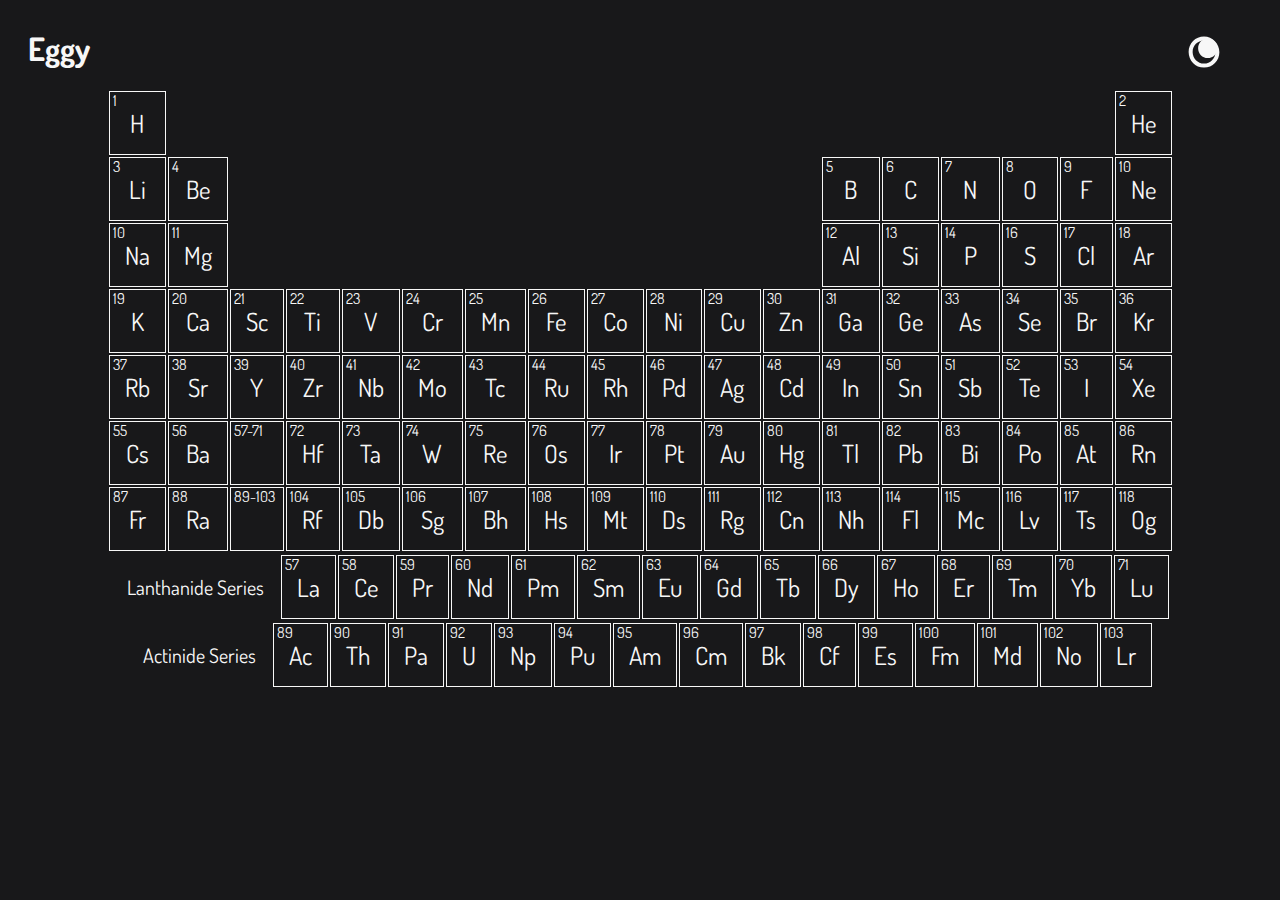
<file: periodictable/periodic.html>
<!DOCTYPE html>
<html lang="en">
    <head>
        <meta charset="UTF-8">
        <meta http-equiv="X-UA-Compatible" content="IE=edge">
        <meta name="viewport" content="width=device-width, initial-scale=1.0">
        <title>Periodic Table</title>
        <link rel="stylesheet" href="periodic.css"/>
        <link rel="stylesheet" href="../style.css"/>
        <link rel="stylesheet" href="../toggle.css"/>
    </head>
    <body>
        <div class="top">
            <h1 class="title"><a href="../index.html">Eggy</a></h1>
            <label class="theme-toggle" title="Toggle theme">
                <input type="checkbox" class="theme-checkbox"/>
                <span class="theme-toggle-sr">Toggle theme</span>
                <svg xmlns="http://www.w3.org/2000/svg" aria-hidden="true" class="theme-toggle__within"  height="2.5em" width="2.5em" viewBox="0 0 32 32" fill="currentColor" viewBox="0 0 32 32">
                    <clipPath id="theme-toggle__within__clip">
                        <path d="M0 0h32v32H0Zm6 16a1 1 0 0 0 20 0 1 1 0 0 0-20 0"/>
                    </clipPath>
                    <g clip-path="url(#theme-toggle__within__clip)">
                        <path d="M25.6 19.5 23.2 16l2.4-3.4c.2-.3 0-.8-.4-.9l-4.1-.7-.7-4.1c-.1-.4-.6-.6-.9-.4L16 8.8l-3.5-2.4c-.3-.2-.8 0-.9.4l-.7 4.1-4.1.7c-.4.1-.6.6-.4.9L8.8 16l-2.4 3.4c-.2.3 0 .8.4.9l4.1.7.7 4.1c.1.4.6.6.9.4l3.4-2.4 3.4 2.4c.3.2.8 0 .9-.4l.7-4.1 4.1-.7c.6 0 .8-.5.6-.8zM16 21.9c-3.3 0-5.9-2.7-5.9-5.9 0-3.3 2.7-5.9 5.9-5.9s5.9 2.7 5.9 5.9c0 3.3-2.6 5.9-5.9 5.9z"/>
                    </g>
                    <path d="M16 3.6C9.1 3.6 3.7 9.1 3.7 15.9S9 28.4 16 28.4s12.3-5.6 12.3-12.3S22.9 3.6 16 3.6zm0 21.6c-5.1 0-9.1-4.3-9.1-9.3s4-9.1 9.1-9.1 9.1 4.3 9.1 9.3-4 9.1-9.1 9.1z" class="theme-toggle__within__circle"/>
                    <path d="M19 5.2c-4.3 0-7.7 3.5-7.7 7.7s3.3 7.9 7.7 7.9 7.7-3.5 7.7-7.7-3.4-7.9-7.7-7.9z" class="theme-toggle__within__inner"/>
                </svg>
            </label>
        </div>
        <div class="table">
            <table class="contiguous">
                <tr>
                    <!--7x18-->
                    <td class="element"><span>1</span>H</td>
                    <td class="blank" colspan="16"></td>
                    <td class="element"><span>2</span>He</td>   
                </tr>
                <tr>
                    <td class="element"><span>3</span>Li</td>
                    <td class="element"><span>4</span>Be</td>
                    <td class="blank" colspan="10"></td>
                    <td class="element"><span>5</span>B</td>
                    <td class="element"><span>6</span>C</td>
                    <td class="element"><span>7</span>N</td>
                    <td class="element"><span>8</span>O</td>
                    <td class="element"><span>9</span>F</td>
                    <td class="element"><span>10</span>Ne</td>
                </tr>
                <tr>
                    <td class="element"><span>10</span>Na</td>
                    <td class="element"><span>11</span>Mg</td>
                    <td class="blank" colspan="10"></td>
                    <td class="element"><span>12</span>Al</td>
                    <td class="element"><span>13</span>Si</td>
                    <td class="element"><span>14</span>P</td>
                    <td class="element"><span>16</span>S</td>
                    <td class="element"><span>17</span>Cl</td>
                    <td class="element"><span>18</span>Ar</td>
                </tr>
                <tr>
                    <td class="element"><span>19</span>K</td>
                    <td class="element"><span>20</span>Ca</td>
                    <td class="element"><span>21</span>Sc</td>
                    <td class="element"><span>22</span>Ti</td>
                    <td class="element"><span>23</span>V</td>
                    <td class="element"><span>24</span>Cr</td>
                    <td class="element"><span>25</span>Mn</td>
                    <td class="element"><span>26</span>Fe</td>
                    <td class="element"><span>27</span>Co</td>
                    <td class="element"><span>28</span>Ni</td>
                    <td class="element"><span>29</span>Cu</td>
                    <td class="element"><span>30</span>Zn</td>
                    <td class="element"><span>31</span>Ga</td>
                    <td class="element"><span>32</span>Ge</td>
                    <td class="element"><span>33</span>As</td>
                    <td class="element"><span>34</span>Se</td>
                    <td class="element"><span>35</span>Br</td>
                    <td class="element"><span>36</span>Kr</td>
                </tr>
                <tr>
                    <td class="element"><span>37</span>Rb</td>
                    <td class="element"><span>38</span>Sr</td>
                    <td class="element"><span>39</span>Y</td>
                    <td class="element"><span>40</span>Zr</td>
                    <td class="element"><span>41</span>Nb</td>
                    <td class="element"><span>42</span>Mo</td>
                    <td class="element"><span>43</span>Tc</td>
                    <td class="element"><span>44</span>Ru</td>
                    <td class="element"><span>45</span>Rh</td>
                    <td class="element"><span>46</span>Pd</td>
                    <td class="element"><span>47</span>Ag</td>
                    <td class="element"><span>48</span>Cd</td>
                    <td class="element"><span>49</span>In</td>
                    <td class="element"><span>50</span>Sn</td>
                    <td class="element"><span>51</span>Sb</td>
                    <td class="element"><span>52</span>Te</td>
                    <td class="element"><span>53</span>I</td>
                    <td class="element"><span>54</span>Xe</td>
                </tr>
                <tr>
                    <td class="element"><span>55</span>Cs</td>
                    <td class="element"><span>56</span>Ba</td>
                    <td class="lanthanide-square"><span>57-71</span></td>
                    <td class="element"><span>72</span>Hf</td>
                    <td class="element"><span>73</span>Ta</td>
                    <td class="element"><span>74</span>W</td>
                    <td class="element"><span>75</span>Re</td>
                    <td class="element"><span>76</span>Os</td>
                    <td class="element"><span>77</span>Ir</td>
                    <td class="element"><span>78</span>Pt</td>
                    <td class="element"><span>79</span>Au</td>
                    <td class="element"><span>80</span>Hg</td>
                    <td class="element"><span>81</span>Tl</td>
                    <td class="element"><span>82</span>Pb</td>
                    <td class="element"><span>83</span>Bi</td>
                    <td class="element"><span>84</span>Po</td>
                    <td class="element"><span>85</span>At</td>
                    <td class="element"><span>86</span>Rn</td>
                </tr>
                <tr>
                    <td class="element"><span>87</span>Fr</td>
                    <td class="element"><span>88</span>Ra</td>
                    <td class="actinide-square"><span>89-103</span></td>
                    <td class="element"><span>104</span>Rf</td>
                    <td class="element"><span>105</span>Db</td>
                    <td class="element"><span>106</span>Sg</td>
                    <td class="element"><span>107</span>Bh</td>
                    <td class="element"><span>108</span>Hs</td>
                    <td class="element"><span>109</span>Mt</td>
                    <td class="element"><span>110</span>Ds</td>
                    <td class="element"><span>111</span>Rg</td>
                    <td class="element"><span>112</span>Cn</td>
                    <td class="element"><span>113</span>Nh</td>
                    <td class="element"><span>114</span>Fl</td>
                    <td class="element"><span>115</span>Mc</td>
                    <td class="element"><span>116</span>Lv</td>
                    <td class="element"><span>117</span>Ts</td>
                    <td class="element"><span>118</span>Og</td>
                </tr>
            </table>
            <table class="series">
                <tr>
                    <td class="series-title">Lanthanide Series</td>
                    <td class="element"><span>57</span>La</td>
                    <td class="element"><span>58</span>Ce</td>
                    <td class="element"><span>59</span>Pr</td>
                    <td class="element"><span>60</span>Nd</td>
                    <td class="element"><span>61</span>Pm</td>
                    <td class="element"><span>62</span>Sm</td>
                    <td class="element"><span>63</span>Eu</td>
                    <td class="element"><span>64</span>Gd</td>
                    <td class="element"><span>65</span>Tb</td>
                    <td class="element"><span>66</span>Dy</td>
                    <td class="element"><span>67</span>Ho</td>
                    <td class="element"><span>68</span>Er</td>
                    <td class="element"><span>69</span>Tm</td>
                    <td class="element"><span>70</span>Yb</td>
                    <td class="element"><span>71</span>Lu</td>
                </tr>
            </table>
            <table class="series">
                <tr>
                    <td class="series-title">Actinide Series</td>
                    <td class="element"><span>89</span>Ac</td>
                    <td class="element"><span>90</span>Th</td>
                    <td class="element"><span>91</span>Pa</td>
                    <td class="element"><span>92</span>U</td>
                    <td class="element"><span>93</span>Np</td>
                    <td class="element"><span>94</span>Pu</td>
                    <td class="element"><span>95</span>Am</td>
                    <td class="element"><span>96</span>Cm</td>
                    <td class="element"><span>97</span>Bk</td>
                    <td class="element"><span>98</span>Cf</td>
                    <td class="element"><span>99</span>Es</td>
                    <td class="element"><span>100</span>Fm</td>
                    <td class="element"><span>101</span>Md</td>
                    <td class="element"><span>102</span>No</td>
                    <td class="element"><span>103</span>Lr</td>
                </tr>
            </table>
        </div>
        <dialog class="info_modal">
            <span class="close">&times;</span>
            <h1 class="element-name">ELEMENT_NAME</h1>
            <h2 class="element-number">ATOMIC_NUMBER</h2>
            <h1 class="element-abbr big">ELEMENT_ABBR</h1>
            <hr/>
            <div class="details">
                <ul class="details-list">
                    <li>Atomic mass: <span class="detail element-mass">ATOMIC_MASS</span></li>
                    <li>Type: <span class="detail element-type">ELEMENT_TYPE</span></li>
                    <li>Boiling point: <span class="detail element-boil">BOILING_POINT</span></li>
                    <li>Melting point: <span class="detail element-melt">MELTING_POINT</span></li>
                    <li>Discovered by: <span class="detail element-discover">DISCOVERER</span></li>
                </ul>
            </div>
            <br/><br/>
            <div class="footer">
                <p>Some numbers may be rounded</p>
                <a href="" target="_blank" class="element-wiki">Wikipedia page for this element</a>
            </div>
        </dialog>
        <script type="module" src="periodic.js"></script>
        <script type="text/javascript" src="../theme.js"></script>
    </body>
</html>
</file>
<file: periodictable/periodic.css>
table {
    margin: 0px auto;

}
td {
    border: 1px solid #f7f7f7;
    font-size: 25px;
    padding: 15px;
    transition: linear 0.2s;
    position: relative;
}

td:hover:not(.blank, .lanthanide-square, .actinide-square) {
    background-color: #f7f7f7;
    color: #18181A;
    cursor: pointer;
}
.contiguous {
    width: 50%;
}

.lanthanide, .actinide {
    width: 35%;
}

.lanthanide {
    margin-top: 0.5%;
}
.blank {
    border: none;
}

.series-title {
    font-size: 20px;
    white-space: nowrap;
    border: none;
}

td span {
    font-size: 15px;
    position: absolute;
    top: -1.25px;
    left: 3px;
}

.title {
    margin-bottom: 75px;
}


dialog {
    background: #18181A;
    border: 0.25px solid #f7f7f7;
    color: #f7f7f7;
    position: absolute;
    top: 10%;
    width: 400px;
    border: none;
    border-radius: 8px;
    box-shadow: 0 2px 25px rgba(247, 247, 247, 0.2);
    padding: 50px;
}

.big {
    font-size: 90px;
    padding: 0px;
    margin-bottom: 20px;
    margin-top: 0px;
}

.details-list {
    list-style: none;
    text-align: left;
    margin-bottom: 0%;
}

li span {
    font-weight: bold;
}

.element-number {
    margin-bottom: 0px;
}

.close {
    position: absolute;
    top: 0;
    right: 0;
    padding: 0px;
    margin-right: 15px;
    font-size: 35px;
}

.close:hover {
    cursor: pointer;
}

.footer p {
    margin: 0px;
    font-size: 15px;
    color: #58585b;
}

.footer a {
    font-style: italic;
}

.light-mode-borders:not(.blank, .series-title) {
    border: 1px solid #18181A !important;
}

.light-mode-cellhover:hover:not(.blank, .lanthanide-square, .actinide-square) {
    background-color: #18181A;
    color: #f7f7f7;
    cursor: pointer;
}

.light-mode-modal {
    background-color: #f7f7f7 !important;
    border: 0.25px solid #18181A !important;
    color: #18181A !important;
    box-shadow: 0 2px 25px rgba(24, 24, 26, 0.9) !important;
}
</file>
<file: style.css>
@import url('https://fonts.googleapis.com/css2?family=Dosis&display=swap');

body {
    background-color: #18181A;
    animation: 1s ease-out 0s 1 onload_body;
    color: #f7f7f7;
    overflow: hidden;
    font-family: 'Dosis', sans-serif;
    text-align: center;
}

.title {
    text-align: left;
    margin: 20px;
}

.top {
    display: flex;
    justify-content: space-between;
}

.intro {
    margin-top: 7.5%;
    font-size: 25px;
}

@keyframes onload_body {
    0% {
        transform: translateY(-100%);
    }
    100% {
        transform: translateY(0)
    }
}

.light-mode {
    background-color: #f7f7f7;
    color:#18181A; 
}

.theme-toggle {
    margin-top: 1.5em;
    margin-right: 3em; 
}

.top a, .intro a {
    color: #f7f7f7;
    text-decoration: none;
}

.light-mode-links {
    color: #18181A !important;
}


.projects-list {
    list-style: none;
    font-size: 20px;
    border-radius: 20px;
    transition: linear 0.2s;
}

.projects-list:hover {
    background-color: #58585b;
}

.projects {
    width: 8%;
    margin: 0px auto;
}

.projects-list-light:hover {
    background-color: #989898 !important;
}

.blur-dark {
    background-color: rgba(24, 24, 26, 0.3);
    transition: linear 0.2s;
    z-index: 999;
}

.blur-light {
    background-color: rgba(24, 24, 26, 0.5);
    transition: linear 0.2s;
    z-index: 999;
}
</file>
<file: toggle.css>
.theme-toggle.theme-toggle--reversed .theme-toggle__within {
    transform: scale(-1, 1);
  }
  
  .theme-toggle {
    --theme-toggle__within--duration: 500ms;
  }
  .theme-toggle__within * {
    transform-origin: center;
    transition: transform calc(var(--theme-toggle__within--duration)) cubic-bezier(0, 0, 0, 1.25);
  }
  
  .theme-toggle input[type=checkbox]:checked ~ .theme-toggle__within .theme-toggle__within__circle {
    transform: scale(0.66);
  }
  .theme-toggle input[type=checkbox]:checked ~ .theme-toggle__within .theme-toggle__within__inner {
    transform: translate3d(-3px, 3px, 0) scale(0.9);
  }
  .theme-toggle input[type=checkbox]:checked ~ .theme-toggle__within g path {
    transform: scale(1.54);
  }
  
  .theme-toggle {
    cursor: pointer;
  }
  .theme-toggle input[type=checkbox] {
    display: none;
  }
  .theme-toggle .theme-toggle-sr {
    position: absolute;
    width: 1px;
    height: 1px;
    padding: 0;
    margin: -1px;
    overflow: hidden;
    clip: rect(0, 0, 0, 0);
    white-space: nowrap;
    border-width: 0;
  }
  
  @media (prefers-reduced-motion: reduce) {
    .theme-toggle:not(.theme-toggle--force-motion) * {
      transition: none !important;
    }
  }
</file>
